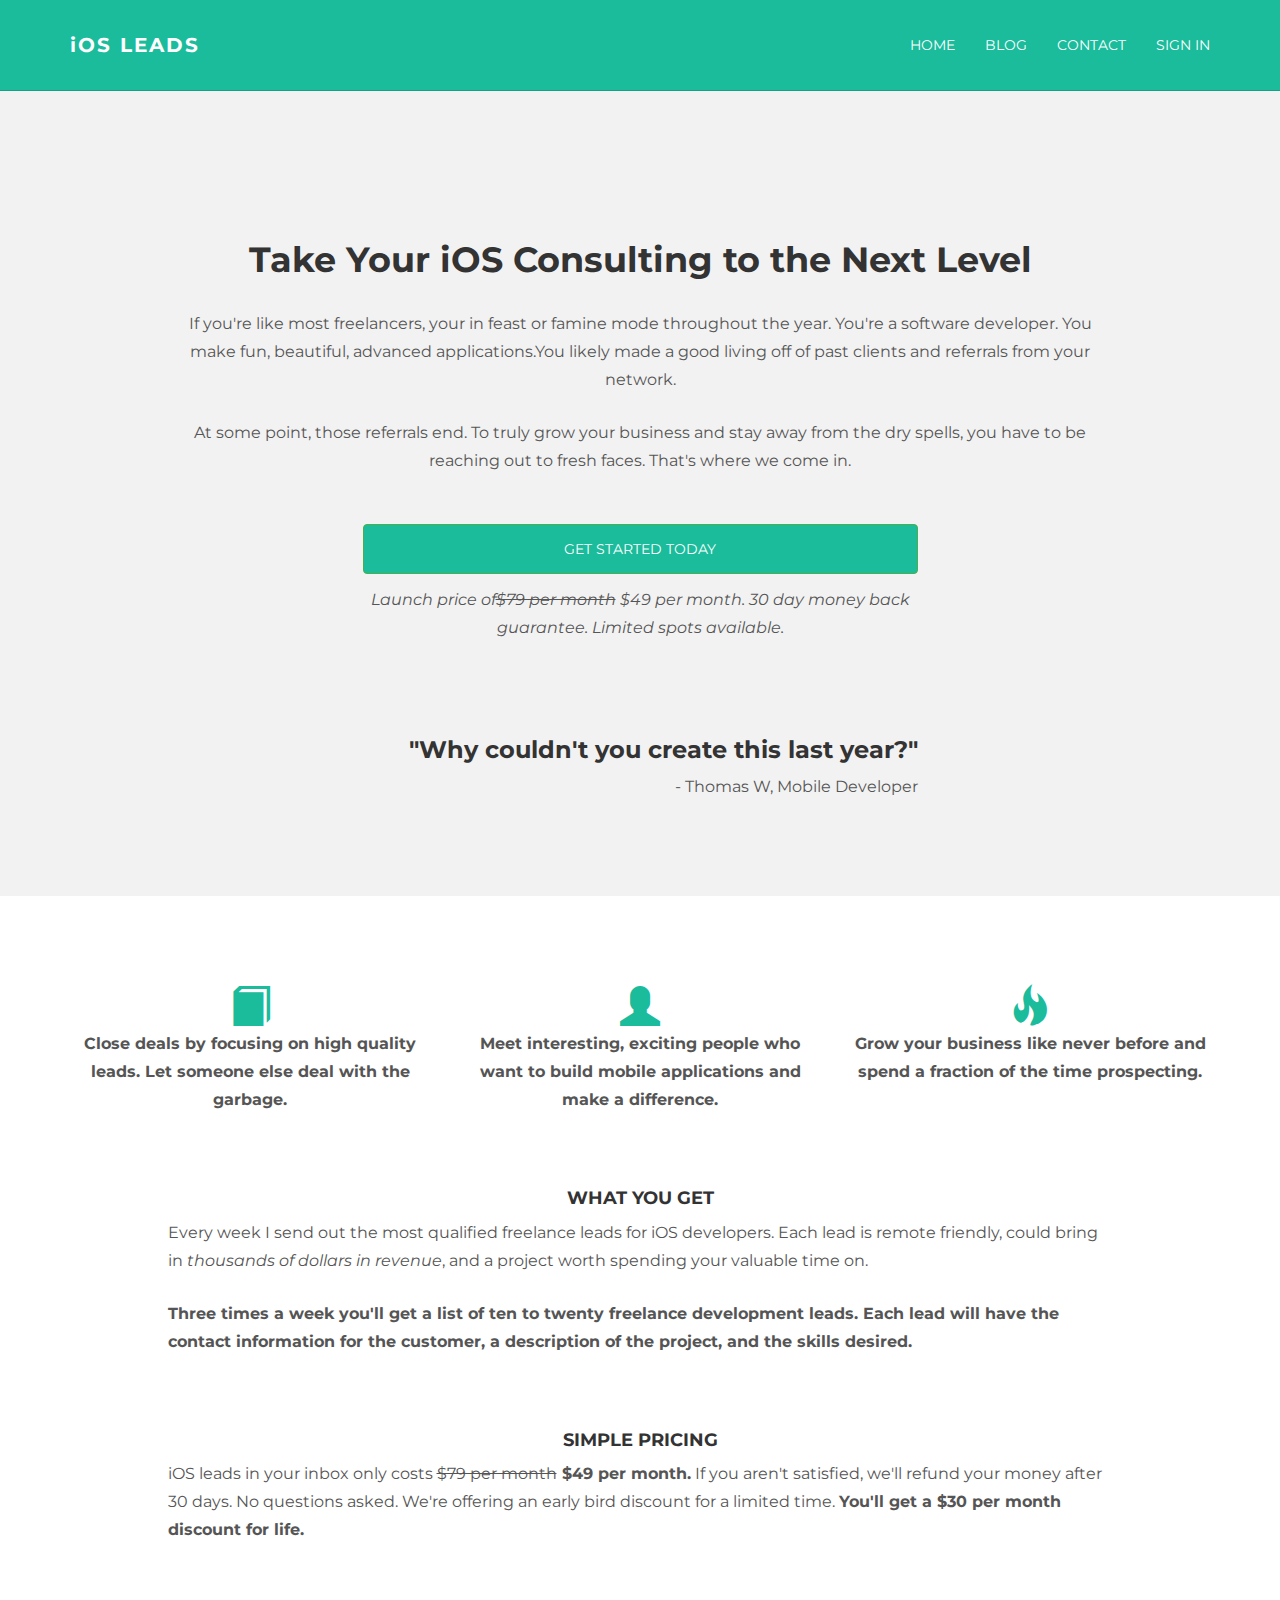
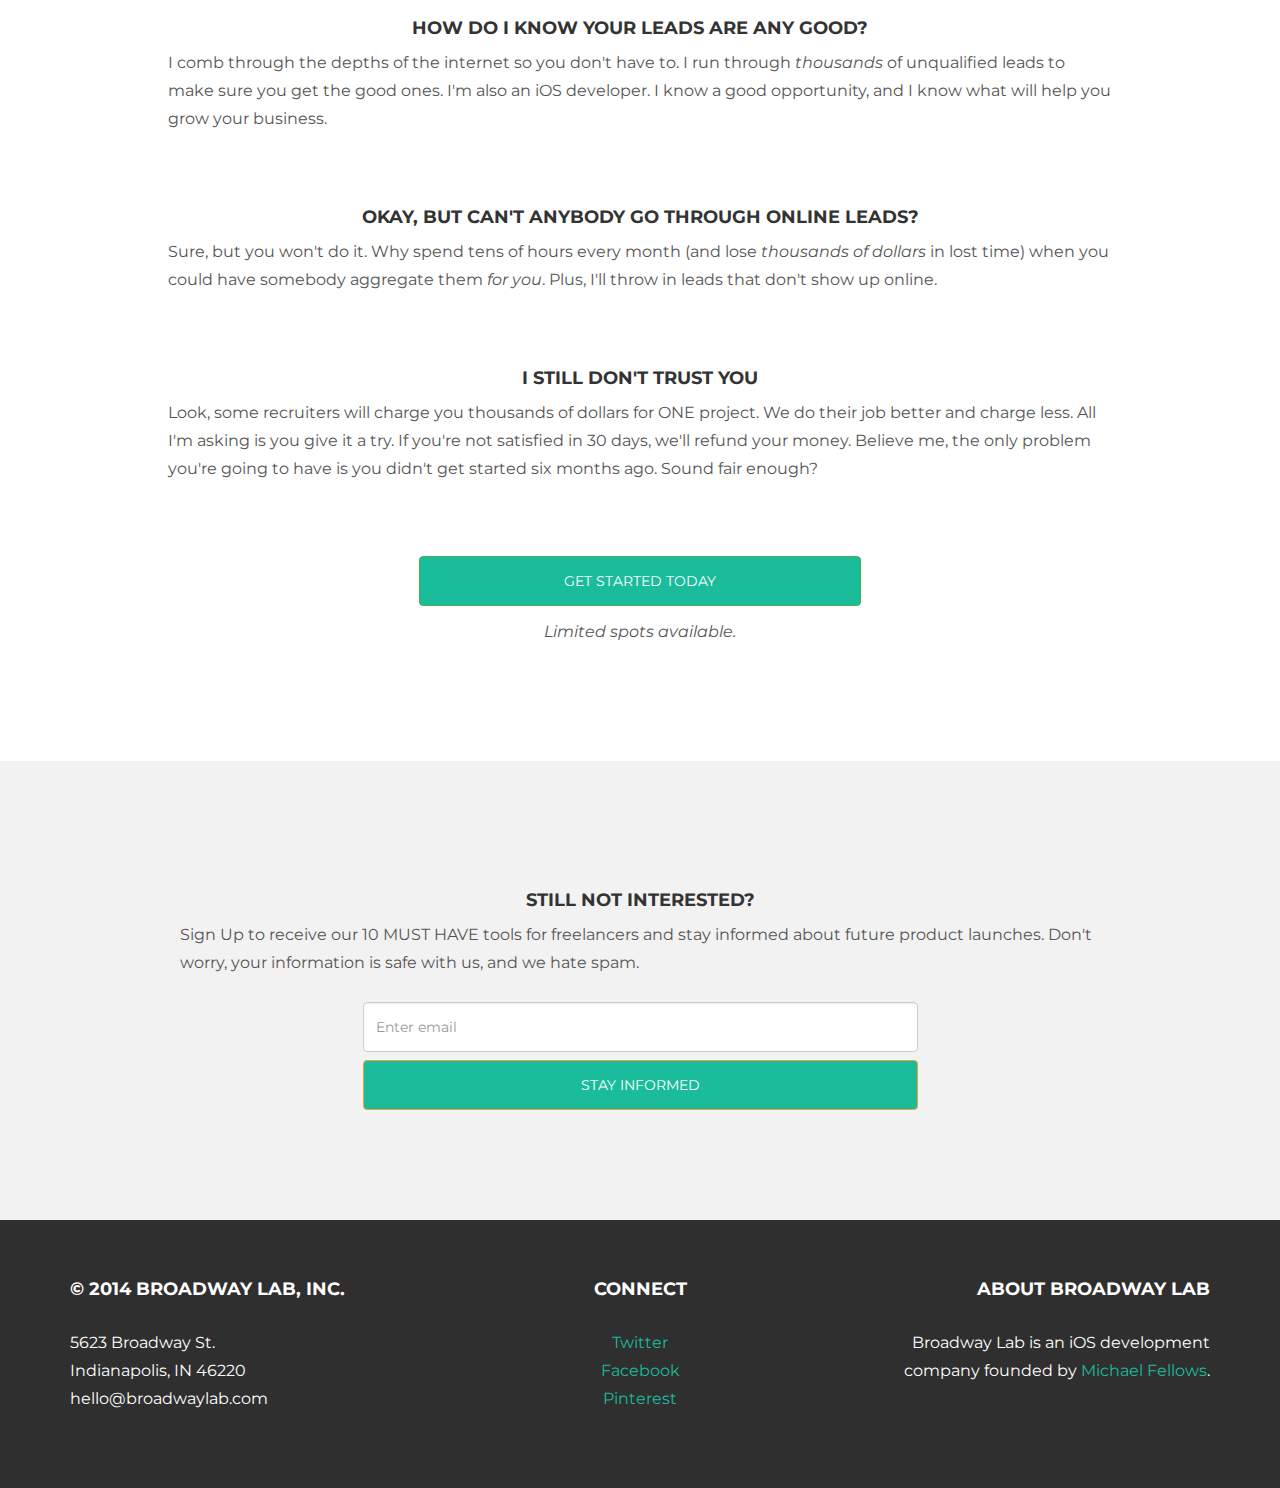
<file: index.html>
<!DOCTYPE html>
<html lang="en">
  <head>
    <meta charset="utf-8">
    <meta http-equiv="X-UA-Compatible" content="IE=edge">
    <meta name="viewport" content="width=device-width, initial-scale=1.0">
    <meta name="description" content="">
    <meta name="author" content="">
    <link rel="shortcut icon" href="../../docs-assets/ico/favicon.png">

    <title>iOS Leads - Curated Leads for Developers</title>

    <!-- Bootstrap core CSS -->
    <link href="assets/css/bootstrap.css" rel="stylesheet">


    <!-- Custom styles for this template -->
    <link href="assets/css/main.css" rel="stylesheet">

    <script src="https://code.jquery.com/jquery-1.10.2.min.js"></script>

    <script type="text/javascript">
      window.MemberfulOptions = {site: "https://broadwaylab.memberful.com"};

      (function() {
        var s   = document.createElement('script');

        s.type  = 'text/javascript';
        s.async = true;
        s.src   = 'https://d35xxde4fgg0cx.cloudfront.net/assets/embedded.js';

        setup = function() { window.MemberfulEmbedded.setup(); }

        if(s.addEventListener) { s.addEventListener("load", setup, false); } else { s.attachEvent("onload", setup); }

        ( document.getElementsByTagName('head')[0] || document.getElementsByTagName('body')[0] ).appendChild( s );
      })();
    </script>

    <script>
      (function(i,s,o,g,r,a,m){i['GoogleAnalyticsObject']=r;i[r]=i[r]||function(){
      (i[r].q=i[r].q||[]).push(arguments)},i[r].l=1*new Date();a=s.createElement(o),
      m=s.getElementsByTagName(o)[0];a.async=1;a.src=g;m.parentNode.insertBefore(a,m)
      })(window,document,'script','//www.google-analytics.com/analytics.js','ga');

      ga('create', 'UA-48071419-1', 'iosleads.com');
      ga('send', 'pageview');

    </script>

    <style type="text/css">
    	.pad-top {
    		padding-top: 50px; 
    	}


    </style>

    <!-- HTML5 shim and Respond.js IE8 support of HTML5 elements and media queries -->
    <!--[if lt IE 9]>
      <script src="https://oss.maxcdn.com/libs/html5shiv/3.7.0/html5shiv.js"></script>
      <script src="https://oss.maxcdn.com/libs/respond.js/1.3.0/respond.min.js"></script>
    <![endif]-->
  </head>

  <body>

    <!-- Static navbar -->
    <div class="navbar navbar-inverse navbar-static-top">
      <div class="container">
        <div class="navbar-header">
          <button type="button" class="navbar-toggle" data-toggle="collapse" data-target=".navbar-collapse">
            <span class="icon-bar"></span>
            <span class="icon-bar"></span>
            <span class="icon-bar"></span>
          </button>
          <a class="navbar-brand" href="index.html">iOS LEADS</a>
        </div>
        <div class="navbar-collapse collapse">
          <ul class="nav navbar-nav navbar-right">
            <li><a href="index.html">HOME</a></li>
            <li><a href="http://www.mafellows.com">BLOG</a></li>
            <li><a href="mailto:hello@broadwaylab.com?subject=iOS Leads&Body=Hey Michael!">CONTACT</a></li>
            <li><a href="https://broadwaylab.memberful.com/auth/sign_in">SIGN IN</a></li>
          </ul>
        </div><!--/.nav-collapse -->
      </div>
    </div>

	<!-- +++++ Welcome Section +++++ -->
	<div id="ww">
	    <div class="container">
			<div class="row">      

				<div class="col-lg-10 col-lg-offset-1 centered pad-top">
					<h1>Take Your iOS Consulting to the Next Level</h1>
					<p>If you're like most freelancers, your in feast or famine mode throughout the year. You're a software developer. You make fun, beautiful, advanced applications.You likely made a good living off of past clients and referrals from your network. <p>At some point, those referrals end. To truly grow your business and stay away from the dry spells, you have to be reaching out to fresh faces. That's where we come in.</p>				
				</div><!-- /col-lg-8 -->

        <div class="col-lg-6 col-lg-offset-3" style="padding-top:24px;"> 
          <a href="https://broadwaylab.memberful.com/orders/new?plan=1427">
            <button class="btn btn-success" style="width:100%; background-color:#1abc9c ;  height:50px;">
            GET STARTED TODAY</button>
          </a>
          <p style="padding-top:12px; text-align:center;"><i>Launch price of<strike>$79 per month</strike> $49 per month. 30 day money back guarantee. Limited spots available.</i></p>
        </div>

				<div class="col-lg-6 col-lg-offset-3 centered pad-top">
					<h3 style="text-align:right;">"Why couldn't you create this last year?"</h3>
					<p style="text-align:right;">- Thomas W, Mobile Developer</p>
				</div>


			</div><!-- /row -->
	    </div> <!-- /container -->
	</div><!-- /ww -->
	
	
	<!-- +++++ Information Section +++++ -->
	
	<div class="container pt">
		<div class="row mt centered">	
			<div class="col-lg-4">
				<span class="glyphicon glyphicon-book"></span>
				<p><b>Close deals by focusing on high quality leads. Let someone else deal with the garbage.</b></p>
			</div>
			
			<div class="col-lg-4">
				<span class="glyphicon glyphicon-user"></span>
				<p><b>Meet interesting, exciting people who want to build mobile applications and make a difference.</b></p>
			</div>

			<div class="col-lg-4">
				<span class="glyphicon glyphicon-fire"></span>
				<p><b>Grow your business like never before and spend a fraction of the time prospecting.</b></p>
			</div>
		</div><!-- /row -->
		
		<div class="row mt">
			<div class="col-lg-10 col-lg-offset-1">
				<h4 class="text-center">WHAT YOU GET</h4>
				<p>Every week I send out the most qualified freelance leads for iOS developers. Each lead is remote friendly, could bring in <i>thousands of dollars in revenue</i>, and a project worth spending your valuable time on.</p>

				<p><b>Three times a week you'll get a list of ten to twenty freelance development leads. Each lead will have the contact information for the customer, a description of the project, and the skills desired.</b></p>

        <h4 class="text-center pad-top">SIMPLE PRICING</h4>
        <p>iOS leads in your inbox only costs <strike>$79 per month</strike><strong> $49 per month.</strong> If you aren't satisfied, we'll refund your money after 30 days. No questions asked. We're offering an early bird discount for a limited time. <strong>You'll get a $30 per month discount for life.</strong></p>

				<h4 class="text-center pad-top">HOW DO I KNOW YOUR LEADS ARE ANY GOOD?</h4>
				<p>I comb through the depths of the internet so you don't have to. I run through <i>thousands</i> of unqualified leads to make sure you get the good ones. I'm also an iOS developer. I know a good opportunity, and I know what will help you grow your business.</p>

				<h4 class="text-center pad-top">OKAY, BUT CAN'T ANYBODY GO THROUGH ONLINE LEADS?</h4>
				<p>Sure, but you won't do it. Why spend tens of hours every month (and lose <i>thousands of dollars</i> in lost time) when you could have somebody aggregate them <i>for you</i>. Plus, I'll throw in leads that don't show up online.</p>

				<h4 class="text-center pad-top">I STILL DON'T TRUST YOU</h4>
				<p>Look, some recruiters will charge you thousands of dollars for ONE project. We do their job better and charge less. All I'm asking is you give it a try. If you're not satisfied in 30 days, we'll refund your money. Believe me, the only problem you're going to have is you didn't get started six months ago. Sound fair enough?</p><br /><br />


        <div class="col-lg-6 col-lg-offset-3" style="padding-top:8px;"> 
          <a href="https://broadwaylab.memberful.com/orders/new?plan=1427">
            <button class="btn btn-success" style="width:100%; background-color:#1abc9c ;  height:50px;">
            GET STARTED TODAY</button>
          </a>
          <p style="padding-top:12px; text-align:center;"><i>Limited spots available.</i></p>
        </div>

        
			</div><!-- /colg-lg-12 -->
		</div><!-- /row -->
	</div><!-- /container -->

  <div id="ww">
    <div class="container">
      <div class="col-lg-10 col-lg-offset-1">
        <h4 class="text-center pad-top">STILL NOT INTERESTED?</h4>
        <p>Sign Up to receive our 10 MUST HAVE tools for freelancers and stay informed about future product launches. Don't worry, your information is safe with us, and we hate spam.</p>
      </div>

        <div class="row mt centered pad-top">
          <!-- Begin MailChimp Signup Form -->
            <div id="mc_embed_signup">
              <form action="http://getideascribe.us6.list-manage.com/subscribe/post?u=42f0f0a9f2dc016ccc0270d94&amp;id=d2a5027901" method="post" id="mc-embedded-subscribe-form" name="mc-embedded-subscribe-form" class="validate" target="_blank" novalidate>
                
  
                <div class="col-lg-6 col-lg-offset-3">
                  <input type="email" value="" placeholder="Enter email" name="EMAIL" class="form-control" id="mce-EMAIL" style="height:50px;">
                </div>

                <div id="mce-responses" class="clear">
                  <div class="response" id="mce-error-response" style="display:none"></div>
                  <div class="response" id="mce-success-response" style="display:none"></div>
                </div>    <!-- real people should not fill this in and expect good things - do not remove this or risk form bot signups-->
                  <div style="position: absolute; left: -5000px;"><input type="text" name="b_42f0f0a9f2dc016ccc0270d94_d2a5027901" value=""></div>
                <div class="col-lg-6 col-lg-offset-3" style="padding-top:8px;"> 
                  <input type="submit" value="STAY INFORMED" name="subscribe" id="mc-embedded-subscribe" class="btn btn-warning " style="width:100%; background-color:#1abc9c; height:50px;">
                </div>
              </form>
            </div>
          <!-- End mailchimp form --> 
        </div>
    </div>
  </div>
	
	
	<!-- +++++ Footer Section +++++ -->
	
	<div id="footer">
		<div class="container">
			<div class="row">
				<div class="col-lg-4">
					<h4>&copy 2014 BROADWAY LAB, INC.</h4>
					<p>
						5623 Broadway St.<br/>
						Indianapolis, IN 46220<br/>
						hello@broadwaylab.com
					</p>
				</div><!-- /col-lg-4 -->
				
				<div class="col-lg-4" style="text-align:center;">
					<h4>Connect</h4>
					<p>
						<a href="https://twitter.com/mafellows">Twitter</a><br/>
						<a href="https://www.facebook.com/broadwaylab">Facebook</a><br/>
						<a href="http://www.pinterest.com/broadwaylab/">Pinterest</a>
					</p>
				</div><!-- /col-lg-4 -->
				
				<div class="col-lg-4" style="text-align:right;">
					<h4>About Broadway Lab</h4>
					<p>Broadway Lab is an iOS development company founded by <a href="http://www.mafellows.com">Michael Fellows</a>.</p>
				</div><!-- /col-lg-4 -->
			</div>
		
		</div>
	</div>
	

    <!-- Bootstrap core JavaScript
    ================================================== -->
    <!-- Placed at the end of the document so the pages load faster -->
    <script src="assets/js/bootstrap.min.js"></script>
  </body>
</html>
</file>
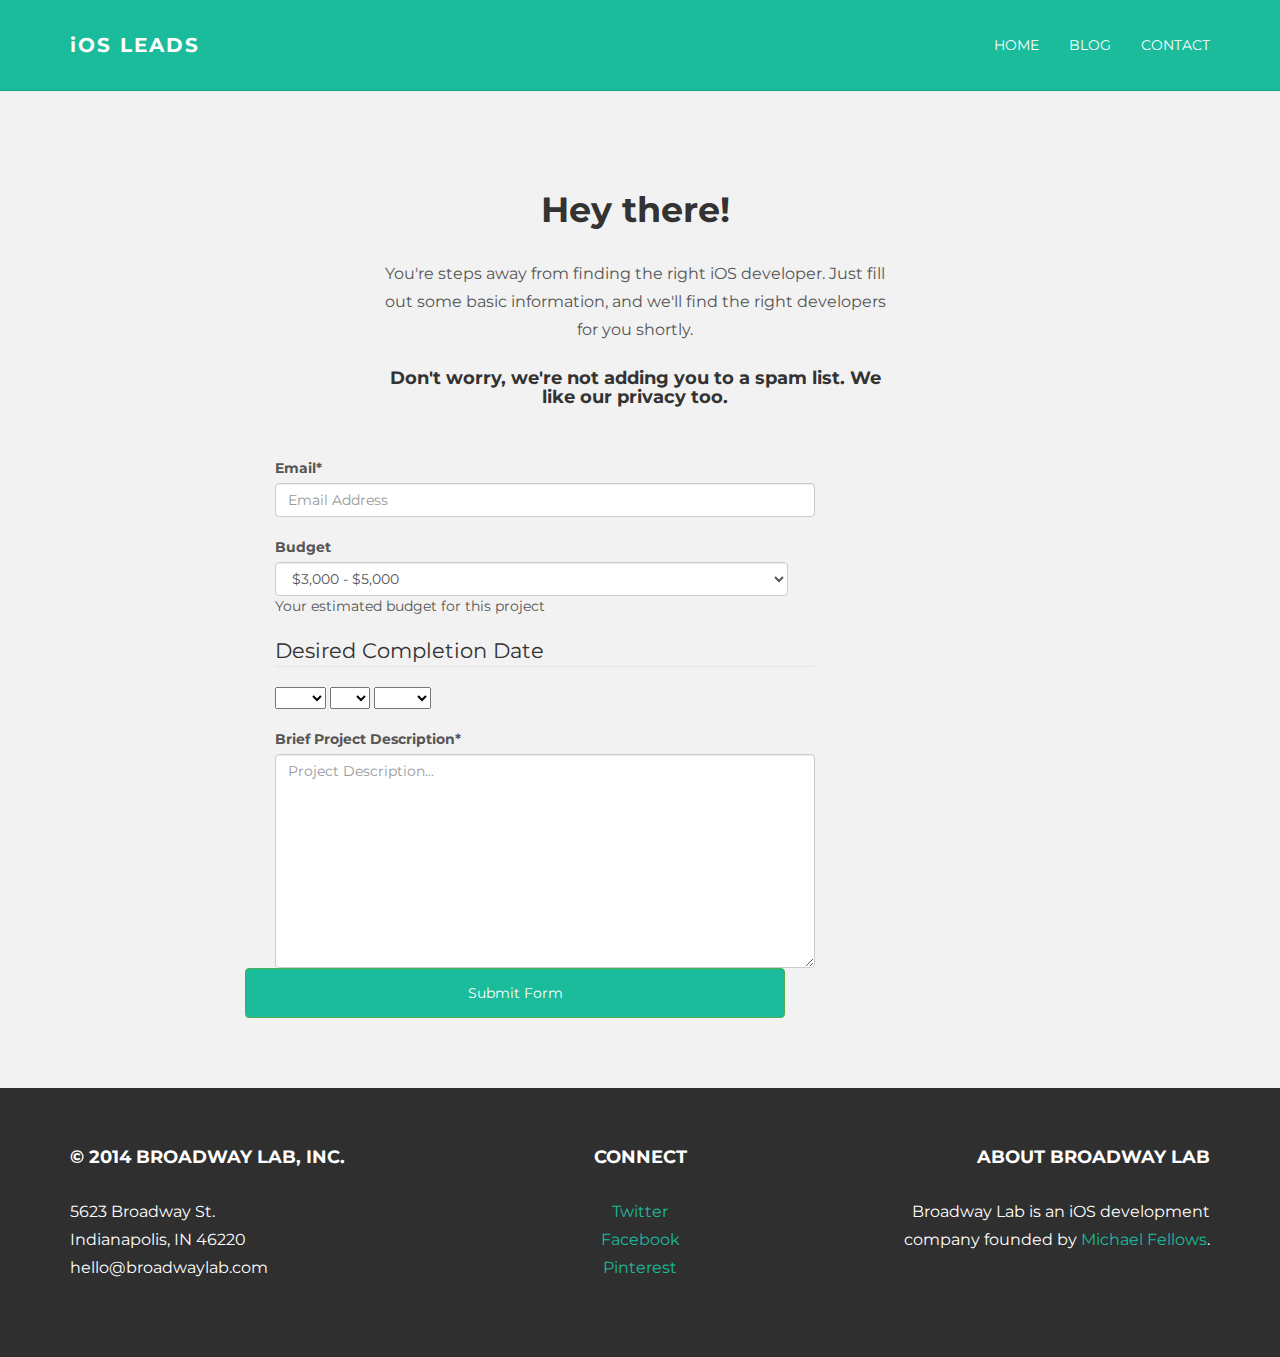
<file: form.html>
<!DOCTYPE html>
<html lang="en">
  <head>
    <meta charset="utf-8">
    <meta http-equiv="X-UA-Compatible" content="IE=edge">
    <meta name="viewport" content="width=device-width, initial-scale=1.0">
    <meta name="description" content="">
    <meta name="author" content="">
    <link rel="shortcut icon" href="../../docs-assets/ico/favicon.png">

    <title>iOS Leads - Curated Leads for Developers</title>

    <!-- Bootstrap core CSS -->
    <link href="assets/css/bootstrap.css" rel="stylesheet">


    <!-- Custom styles for this template -->
    <link href="assets/css/main.css" rel="stylesheet">

    <script src="https://code.jquery.com/jquery-1.10.2.min.js"></script>

    <style type="text/css">
      .pad-top {
        padding-top: 50px; 
      }


    </style>

    <!-- HTML5 shim and Respond.js IE8 support of HTML5 elements and media queries -->
    <!--[if lt IE 9]>
      <script src="https://oss.maxcdn.com/libs/html5shiv/3.7.0/html5shiv.js"></script>
      <script src="https://oss.maxcdn.com/libs/respond.js/1.3.0/respond.min.js"></script>
    <![endif]-->

    <!--[if IE]>
      <link rel="stylesheet" type="text/css" media="all" href="https://www.formstack.com/forms/css/3/ie.css?20140408" />
      <![endif]-->
      <!--[if IE 7]><link rel="stylesheet" type="text/css" media="all" href="https://www.formstack.com/forms/css/3/ie7.css" /><![endif]-->
      <!--[if IE 6]><link rel="stylesheet" type="text/css" media="all" href="https://www.formstack.com/forms/css/3/ie6fixes.css" />
    <![endif]-->

    <link rel="stylesheet" type="text/css" href="https://www.formstack.com/forms/css/3/reset.css?20140408" />
    <link rel="stylesheet" type="text/css" href="https://www.formstack.com/forms/css/3/default.css?20140408" />
    <link rel="stylesheet" type="text/css" href="https://www.formstack.com/forms/css/3/none.css" />
    <style type="text/css"></style> 
  </head>

  <body>

    <!-- Static navbar -->
    <div class="navbar navbar-inverse navbar-static-top">
      <div class="container">
        <div class="navbar-header">
          <button type="button" class="navbar-toggle" data-toggle="collapse" data-target=".navbar-collapse">
            <span class="icon-bar"></span>
            <span class="icon-bar"></span>
            <span class="icon-bar"></span>
          </button>
          <a class="navbar-brand" href="index.html">iOS LEADS</a>
        </div>
        <div class="navbar-collapse collapse">
          <ul class="nav navbar-nav navbar-right">
            <li><a href="index.html">HOME</a></li>
            <li><a href="http://www.mafellows.com">BLOG</a></li>
            <li><a href="mailto:hello@broadwaylab.com?subject=iOS Leads&Body=Hey Michael!">CONTACT</a></li>
          </ul>
        </div><!--/.nav-collapse -->
      </div>
    </div>

  <!-- +++++ Welcome Section +++++ -->
  <div id="ww">
      <div class="container">

        <div class="col-lg-6 col-lg-offset-2">
          <div class="col-lg-12 col-lg-offset-2 centered">
            <h1>Hey there!</h1>
            <p>You're steps away from finding the right iOS developer. Just fill out some basic information, and we'll find the right developers for you shortly.</p>
            <h4> Don't worry, we're not adding you to a spam list. We like our privacy too.</h4> 
            <br />
            <br />  
          </div>

          

        
        <form method="post" novalidate enctype="multipart/form-data" action="https://www.formstack.com/forms/index.php" class="fsForm fsSingleColumn fsMaxCol1" id="fsForm1730542">
        <input type="hidden" name="form" value="1730542" />
        <input type="hidden" name="viewkey" value="CHcrhG6qy4" />
        <input type="hidden" name="hidden_fields" id="hidden_fields1730542" value="" />
        <input type="hidden" name="_submit" value="1" />
        <input type="hidden" name="incomplete" id="incomplete1730542" value="" />
        <input type="hidden" name="style_version" value="3" />
        <div role="alert" id="requiredFieldsError" style="display:none;">Please fill in a valid value for all required fields</div>
        <div role="alert" id="invalidFormatError" style="display:none;">Please ensure all values are in a proper format.</div>
        <div role="alert" id="resumeConfirm" style="display:none;">Are you sure you want to leave this form and resume later?</div>
        <div role="alert" id="fileTypeAlert" style="display:none;">You must upload one of the following file types for the selected field:</div>
        <div role="alert" id="embedError" style="display:none;">There was an error displaying the form. Please copy and paste the embed code again.</div>
        <div role="alert" id="applyDiscountButton" style="display:none;">Apply Discount</div>
        <div role="alert" id="dcmYouSaved" style="display:none;">You saved</div>
        <div role="alert" id="dcmWithCode" style="display:none;">with code</div>
        <div role="alert" id="submitButtonText" style="display:none;">Submit</div>
        <div role="alert" id="submittingText" style="display:none;">Submitting</div>
        <div class="fsPage" id="fsPage1730542-1">
        <div class="fsSection fs1Col">
        <div id="fsRow1730542-1" class="fsRow fsFieldRow fsLastRow">
          <div class="fsRowBody fsCell fsFieldCell  fsFirst fsLast fsLabelVertical  fsSpan100 " id="fsCell25180882" lang="en">
            <label id="label25180882" class="fsLabel fsRequiredLabel" for="field25180882">Email<span class="fsRequiredMarker">*</span>                                            </label>
            <input type="email" id="field25180882" name="field25180882" size="50" required="required" placeholder="Email Address" title="Email Address" value="" class="form-control fsField fsFormatEmail fsRequired" aria-required="true" />
          </div>
        </div>

        <br />

        <div id="fsRow1730542-2" class="fsRow fsFieldRow fsLastRow">
        <div class="fsRowBody fsCell fsFieldCell  fsFirst fsLast fsLabelVertical  fsSpan100 " id="fsCell25180810" aria-describedby="fsSupporting25180810" lang="en">
        <label id="label25180810" class="fsLabel" for="field25180810">Budget                                            </label>
        <select id="field25180810" name="field25180810" size="1"   class="form-control fsField " style="width:95%">
        <option value="Less than $1,000" >Less than $1,000</option>
        <option value="$1,000 - $3,000" >$1,000 - $3,000</option>
        <option value="$3,000 - $5,000" selected="selected">$3,000 - $5,000</option>
        <option value="$5,000 - $10,000" >$5,000 - $10,000</option>
        <option value="$10,000 - $20,000" >$10,000 - $20,000</option>
        <option value="$20,000 - $50,000" >$20,000 - $50,000</option>
        <option value="$50,000+" >$50,000+</option>
        </select>
        <div id="fsSupporting25180810" class="fsSupporting">Your estimated budget for this project</div>
        </div>
        </div>

        <br /> 

        <div id="fsRow1730542-3" class="fsRow fsFieldRow fsLastRow">
        <div class="fsRowBody fsCell fsFieldCell  fsFirst fsLast fsLabelVertical  fsSpan100 " id="fsCell25180867" lang="en">
        <fieldset id="label25180867">
        <legend class="fsLabel fsLabelVertical"><span>Desired Completion Date</span></legend>
        <div class="fieldset-content">
        <!-- Used to pull in url for jquery -->
        <span style="display:none;" id="fsCalendar25180867ImageUrl">https://www.formstack.com/forms/images/2/calendar.png</span>
        <input type="hidden" id="field25180867Format" name="field25180867Format" value="MDY" />
        <div class="hidden"><label for="field25180867M">Month</label></div>
        <select id="field25180867M" name="field25180867M" class="fsField">
        <option value="" selected="selected"> </option>
        <option value="Jan">Jan</option>
        <option value="Feb">Feb</option>
        <option value="Mar">Mar</option>
        <option value="Apr">Apr</option>
        <option value="May">May</option>
        <option value="Jun">Jun</option>
        <option value="Jul">Jul</option>
        <option value="Aug">Aug</option>
        <option value="Sep">Sep</option>
        <option value="Oct">Oct</option>
        <option value="Nov">Nov</option>
        <option value="Dec">Dec</option>
        </select>
        <div class="hidden"><label for="field25180867D">Day</label></div>
        <select id="field25180867D" name="field25180867D" class="fsField">
        <option value="" selected="selected"> </option>
        <option value="01" >01</option>
        <option value="02" >02</option>
        <option value="03" >03</option>
        <option value="04" >04</option>
        <option value="05" >05</option>
        <option value="06" >06</option>
        <option value="07" >07</option>
        <option value="08" >08</option>
        <option value="09" >09</option>
        <option value="10" >10</option>
        <option value="11" >11</option>
        <option value="12" >12</option>
        <option value="13" >13</option>
        <option value="14" >14</option>
        <option value="15" >15</option>
        <option value="16" >16</option>
        <option value="17" >17</option>
        <option value="18" >18</option>
        <option value="19" >19</option>
        <option value="20" >20</option>
        <option value="21" >21</option>
        <option value="22" >22</option>
        <option value="23" >23</option>
        <option value="24" >24</option>
        <option value="25" >25</option>
        <option value="26" >26</option>
        <option value="27" >27</option>
        <option value="28" >28</option>
        <option value="29" >29</option>
        <option value="30" >30</option>
        <option value="31" >31</option>
        </select>
        <div class="hidden"><label for="field25180867Y">Year</label></div>
        <select id="field25180867Y" name="field25180867Y" class="fsField">
        <option value="" selected="selected"> </option>
        <option value="2009" >2009</option>
        <option value="2010" >2010</option>
        <option value="2011" >2011</option>
        <option value="2012" >2012</option>
        <option value="2013" >2013</option>
        <option value="2014" >2014</option>
        <option value="2015" >2015</option>
        <option value="2016" >2016</option>
        <option value="2017" >2017</option>
        <option value="2018" >2018</option>
        <option value="2019" >2019</option>
        </select>
        <input type="text" id="fsCalendar25180867Link" class="fsCalendarPickerLink" style="display:none;" />
        <div id="fsCalendar25180867" class="fsCalendar" style=" position:absolute"></div>
        </div></fieldset>
        </div>
        </div>

        <br /> 


        <div id="fsRow1730542-4" class="fsRow fsFieldRow fsLastRow">
        <div class="fsRowBody fsCell fsFieldCell  fsFirst fsLast fsLabelVertical  fsSpan100 " id="fsCell25180926" lang="en">
        <label id="label25180926" class="fsLabel fsRequiredLabel" for="field25180926">Brief Project Description<span class="fsRequiredMarker">*</span>                                            </label>
        <textarea id="field25180926" name="field25180926" rows="10" cols="50" required placeholder="Project Description..." title="Project Description..." class="form-control fsField fsRequired" aria-required="true"></textarea>
        </div>
        </div>
        </div>
        </div>
        <div id="fsSubmit1730542" class="fsSubmit fsPagination" >
        <button type="button" id="fsPreviousButton1730542" class="fsPreviousButton" value="Previous Page" style="display:none; "><span class="fsFull">Previous</span><span class="fsSlim">&larr;</span></button>
        <button type="button" id="fsNextButton1730542" class="fsNextButton" value="Next Page" style="display:none; "><span class="fsFull">Next</span><span class="fsSlim">&rarr;</span></button>
        <input id="fsSubmitButton1730542" class="btn btn-success" style="width:100%; background-color:#1abc9c;  height:50px; margin-left: -30px;"
        type="submit"
        value="Submit Form" />
        <div class="clear"></div>
        </div>
        <script type="text/javascript" src="https://www.formstack.com/forms/js/3/jquery.min.js"></script>
        <link href="https://www.formstack.com/forms/css/3/jquery-ui.css?20140408" rel="stylesheet" type="text/css" />
        <script type="text/javascript" src="https://www.formstack.com/forms/js/3/jquery-ui.min.js?20140408"></script>
        <script type="text/javascript" src="https://www.formstack.com/forms/js/3/scripts.js?20140408"></script>
        <script type="text/javascript">
        if(window.addEventListener) {
        window.addEventListener('load', loadFormstack, false);
        } else if(window.attachEvent) {
        window.attachEvent('onload', loadFormstack);
        } else {
        loadFormstack();
        }
        function loadFormstack() {
        var form1730542 = new Formstack.Form(1730542);
        form1730542.logicFields = [];
        form1730542.calcFields = [];
        form1730542.init();
        window.form1730542 = form1730542;
        };
        </script>
        </form>
        </div> 


      
      </div> <!-- /container -->
  </div><!-- /ww -->
  
  
  <!-- +++++ Footer Section +++++ -->
  
  <div id="footer">
    <div class="container">
      <div class="row">
        <div class="col-lg-4">
          <h4>&copy 2014 BROADWAY LAB, INC.</h4>
          <p>
            5623 Broadway St.<br/>
            Indianapolis, IN 46220<br/>
            hello@broadwaylab.com
          </p>
        </div><!-- /col-lg-4 -->
        
        <div class="col-lg-4" style="text-align:center;">
          <h4>Connect</h4>
          <p>
            <a href="#">Twitter</a><br/>
            <a href="#">Facebook</a><br/>
            <a href="#">Pinterest</a>
          </p>
        </div><!-- /col-lg-4 -->
        
        <div class="col-lg-4" style="text-align:right;">
          <h4>About Broadway Lab</h4>
          <p>Broadway Lab is an iOS development company founded by <a href="http://www.mafellows.com">Michael Fellows</a>.</p>
        </div><!-- /col-lg-4 -->
      </div>
    
    </div>
  </div>
  

    <!-- Bootstrap core JavaScript
    ================================================== -->
    <!-- Placed at the end of the document so the pages load faster -->
    <script src="assets/js/bootstrap.min.js"></script>
  </body>
</html>
</file>
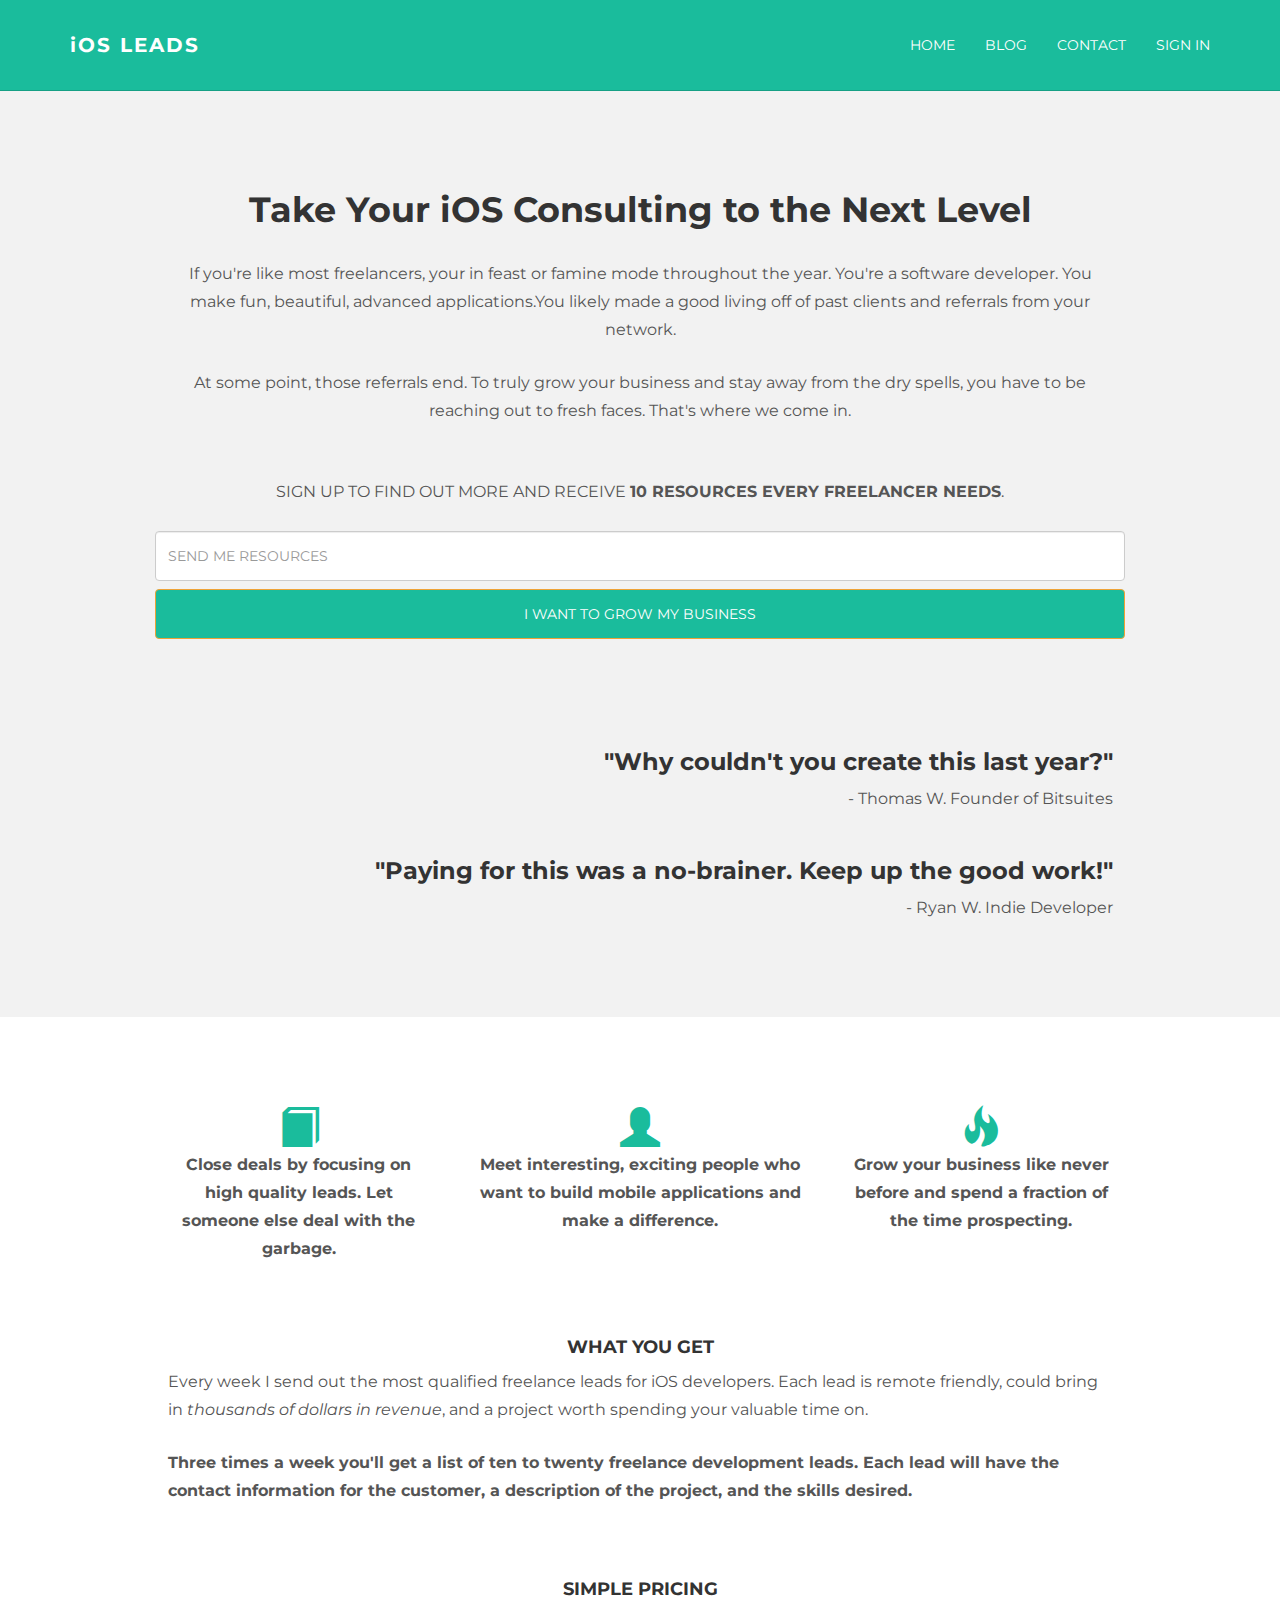
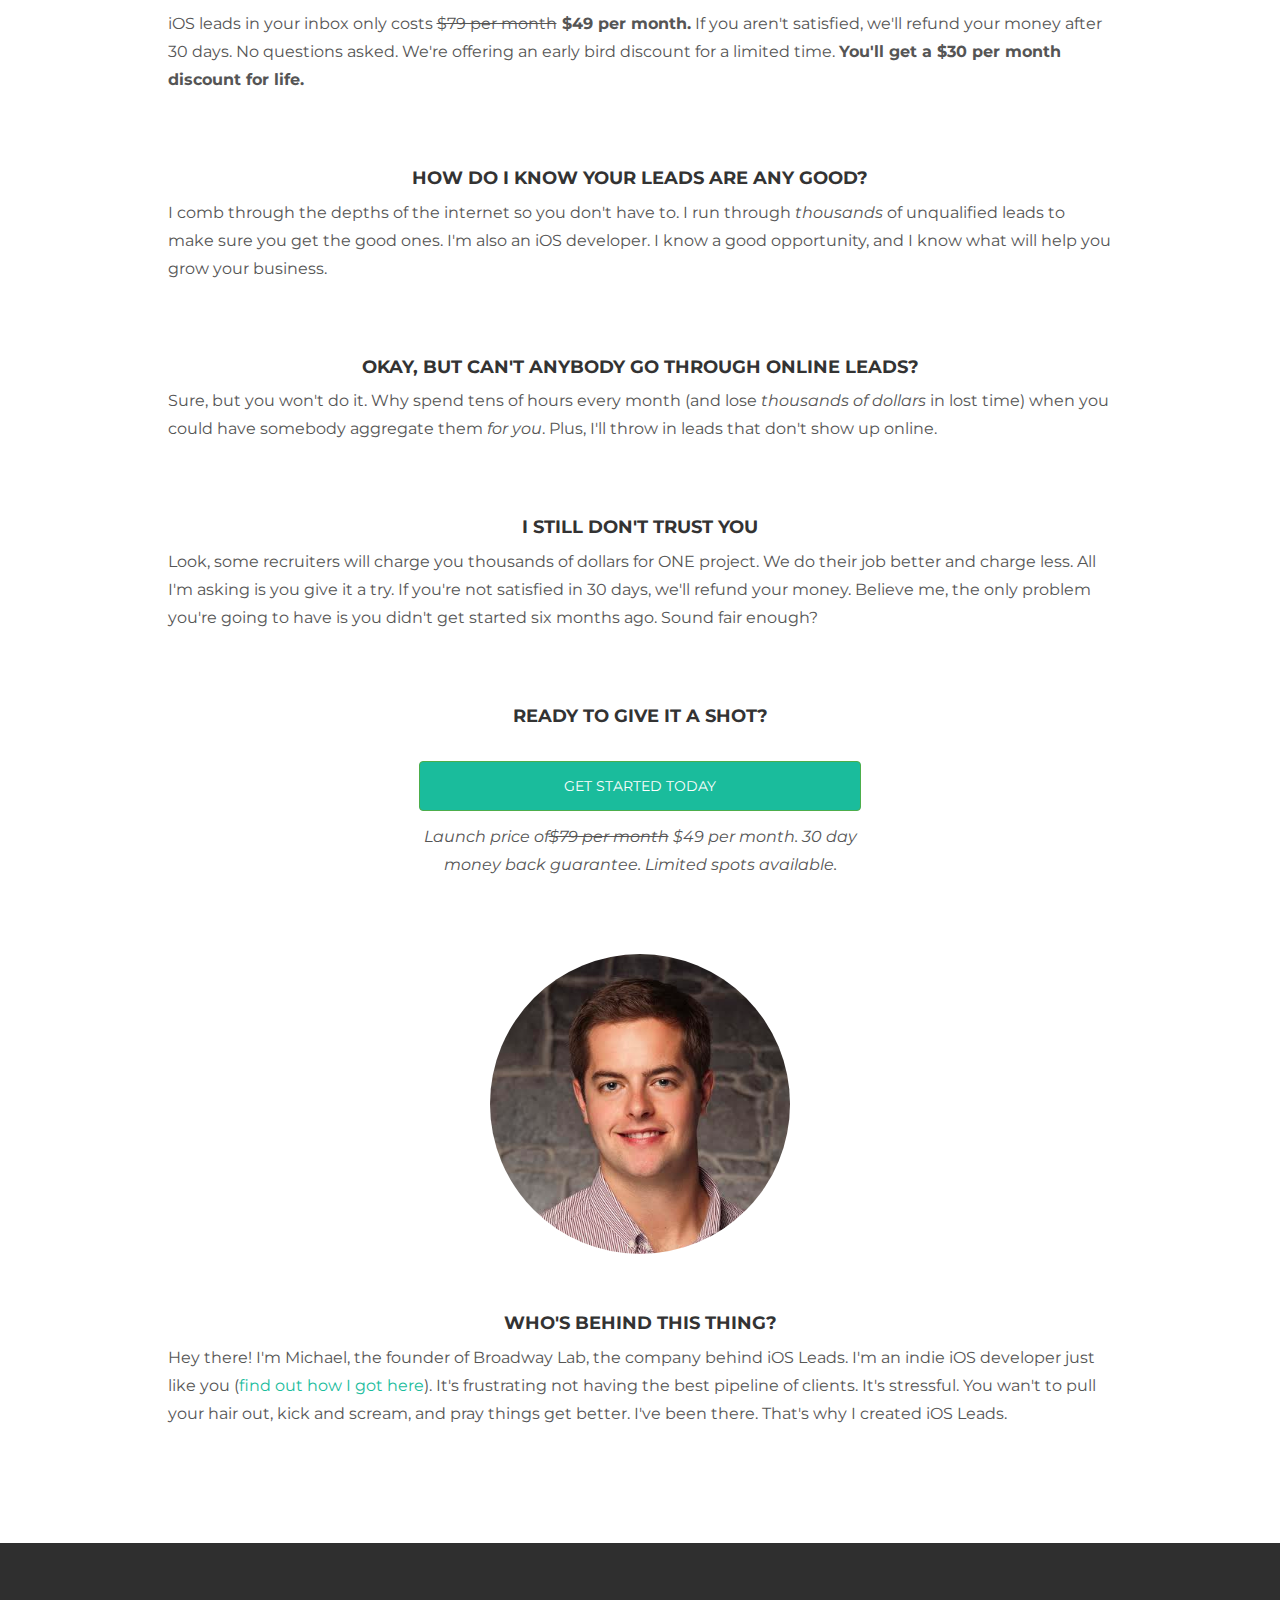
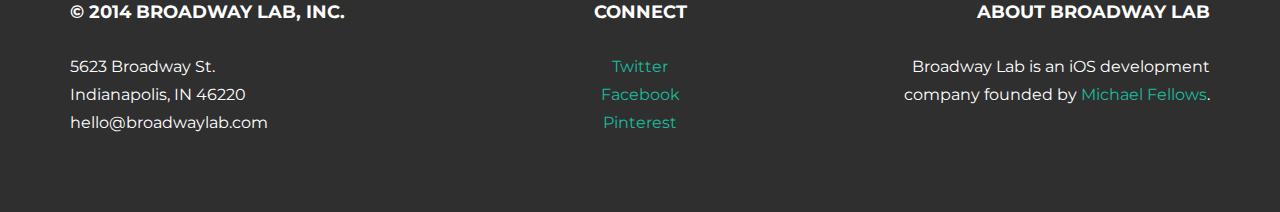
<file: info.html>
<!DOCTYPE html>
<html lang="en">
  <head>
    <meta charset="utf-8">
    <meta http-equiv="X-UA-Compatible" content="IE=edge">
    <meta name="viewport" content="width=device-width, initial-scale=1.0">
    <meta name="description" content="">
    <meta name="author" content="">
    <link rel="shortcut icon" href="../../docs-assets/ico/favicon.png">

    <title>iOS Leads - Curated Leads for Developers</title>

    <!-- Bootstrap core CSS -->
    <link href="assets/css/bootstrap.css" rel="stylesheet">


    <!-- Custom styles for this template -->
    <link href="assets/css/main.css" rel="stylesheet">

    <script src="https://code.jquery.com/jquery-1.10.2.min.js"></script>

    <script type="text/javascript">
      window.MemberfulOptions = {site: "https://broadwaylab.memberful.com"};

      (function() {
        var s   = document.createElement('script');

        s.type  = 'text/javascript';
        s.async = true;
        s.src   = 'https://d35xxde4fgg0cx.cloudfront.net/assets/embedded.js';

        setup = function() { window.MemberfulEmbedded.setup(); }

        if(s.addEventListener) { s.addEventListener("load", setup, false); } else { s.attachEvent("onload", setup); }

        ( document.getElementsByTagName('head')[0] || document.getElementsByTagName('body')[0] ).appendChild( s );
      })();
    </script>

    <script>
      (function(i,s,o,g,r,a,m){i['GoogleAnalyticsObject']=r;i[r]=i[r]||function(){
      (i[r].q=i[r].q||[]).push(arguments)},i[r].l=1*new Date();a=s.createElement(o),
      m=s.getElementsByTagName(o)[0];a.async=1;a.src=g;m.parentNode.insertBefore(a,m)
      })(window,document,'script','//www.google-analytics.com/analytics.js','ga');

      ga('create', 'UA-48071419-1', 'iosleads.com');
      ga('send', 'pageview');

    </script>

    <style type="text/css">
      .pad-top {
        padding-top: 50px; 
      }


    </style>

    <!-- HTML5 shim and Respond.js IE8 support of HTML5 elements and media queries -->
    <!--[if lt IE 9]>
      <script src="https://oss.maxcdn.com/libs/html5shiv/3.7.0/html5shiv.js"></script>
      <script src="https://oss.maxcdn.com/libs/respond.js/1.3.0/respond.min.js"></script>
    <![endif]-->
  </head>

  <body>

    <!-- Static navbar -->
    <div class="navbar navbar-inverse navbar-static-top">
      <div class="container">
        <div class="navbar-header">
          <button type="button" class="navbar-toggle" data-toggle="collapse" data-target=".navbar-collapse">
            <span class="icon-bar"></span>
            <span class="icon-bar"></span>
            <span class="icon-bar"></span>
          </button>
          <a class="navbar-brand" href="index.html">iOS LEADS</a>
        </div>
        <div class="navbar-collapse collapse">
          <ul class="nav navbar-nav navbar-right">
            <li><a href="index.html">HOME</a></li>
            <li><a href="http://www.mafellows.com">BLOG</a></li>
            <li><a href="mailto:hello@broadwaylab.com?subject=iOS Leads&Body=Hey Michael!">CONTACT</a></li>
            <li><a href="https://broadwaylab.memberful.com/auth/sign_in">SIGN IN</a></li>
          </ul>
        </div><!--/.nav-collapse -->
      </div>
    </div>

  <!-- +++++ Welcome Section +++++ -->
  <div id="ww">
      <div class="container">
      <div class="row">      

        <div class="col-lg-10 col-lg-offset-1 centered">
          <h1>Take Your iOS Consulting to the Next Level</h1>
          <p>If you're like most freelancers, your in feast or famine mode throughout the year. You're a software developer. You make fun, beautiful, advanced applications.You likely made a good living off of past clients and referrals from your network. <p>At some point, those referrals end. To truly grow your business and stay away from the dry spells, you have to be reaching out to fresh faces. That's where we come in.</p> 
          <p><br />SIGN UP TO FIND OUT MORE AND RECEIVE <strong>10 RESOURCES EVERY FREELANCER NEEDS</strong>.</p>      
        </div><!-- /col-lg-8 -->

        <div class="row mt centered pad-top">
          <!-- Begin MailChimp Signup Form -->
            <div id="mc_embed_signup">
              <form action="http://getideascribe.us6.list-manage.com/subscribe/post?u=42f0f0a9f2dc016ccc0270d94&amp;id=d2a5027901" method="post" id="mc-embedded-subscribe-form" name="mc-embedded-subscribe-form" class="validate" target="_blank" novalidate>
                
  
                <div class="col-lg-10 col-lg-offset-1">
                  <input type="email" value="" placeholder="SEND ME RESOURCES" name="EMAIL" class="form-control" id="mce-EMAIL" style="height:50px;">
                </div>

                <div id="mce-responses" class="clear">
                  <div class="response" id="mce-error-response" style="display:none"></div>
                  <div class="response" id="mce-success-response" style="display:none"></div>
                </div>    <!-- real people should not fill this in and expect good things - do not remove this or risk form bot signups-->
                  <div style="position: absolute; left: -5000px;"><input type="text" name="b_42f0f0a9f2dc016ccc0270d94_d2a5027901" value=""></div>
                <div class="col-lg-10 col-lg-offset-1" style="padding-top:8px;"> 
                  <input type="submit" value="I WANT TO GROW MY BUSINESS" name="subscribe" id="mc-embedded-subscribe" class="btn btn-warning " style="width:100%; background-color:#1abc9c; height:50px;">
                </div>
              </form>
            </div>
          <!-- End mailchimp form --> 
        </div>

        <div class="col-lg-10 col-lg-offset-1 centered pad-top">
          <h3 style="text-align:right;">"Why couldn't you create this last year?"</h3>
          <p style="text-align:right;">- Thomas W. Founder of Bitsuites</p>
        </div>

        <div class="col-lg-10 col-lg-offset-1 centered">
          <h3 style="text-align:right;">"Paying for this was a no-brainer. Keep up the good work!"</h3>
          <p style="text-align:right;">- Ryan W. Indie Developer</p>
        </div>



      </div><!-- /row -->
      </div> <!-- /container -->
  </div><!-- /ww -->
  
  
  <!-- +++++ Information Section +++++ -->
  
  <div class="container pt">
    <div class="row mt centered"> 
      <div class="col-lg-3 col-lg-offset-1">
        <span class="glyphicon glyphicon-book"></span>
        <p><b>Close deals by focusing on high quality leads. Let someone else deal with the garbage.</b></p>
      </div>
      
      <div class="col-lg-4">
        <span class="glyphicon glyphicon-user"></span>
        <p><b>Meet interesting, exciting people who want to build mobile applications and make a difference.</b></p>
      </div>

      <div class="col-lg-3">
        <span class="glyphicon glyphicon-fire"></span>
        <p><b>Grow your business like never before and spend a fraction of the time prospecting.</b></p>
      </div>
    </div><!-- /row -->
    
    <div class="row mt">
      <div class="col-lg-10 col-lg-offset-1">
        <h4 class="text-center">WHAT YOU GET</h4>
        <p>Every week I send out the most qualified freelance leads for iOS developers. Each lead is remote friendly, could bring in <i>thousands of dollars in revenue</i>, and a project worth spending your valuable time on.</p>

        <p><b>Three times a week you'll get a list of ten to twenty freelance development leads. Each lead will have the contact information for the customer, a description of the project, and the skills desired.</b></p>

        <h4 class="text-center pad-top">SIMPLE PRICING</h4>
        <p>iOS leads in your inbox only costs <strike>$79 per month</strike><strong> $49 per month.</strong> If you aren't satisfied, we'll refund your money after 30 days. No questions asked. We're offering an early bird discount for a limited time. <strong>You'll get a $30 per month discount for life.</strong></p>

        <h4 class="text-center pad-top">HOW DO I KNOW YOUR LEADS ARE ANY GOOD?</h4>
        <p>I comb through the depths of the internet so you don't have to. I run through <i>thousands</i> of unqualified leads to make sure you get the good ones. I'm also an iOS developer. I know a good opportunity, and I know what will help you grow your business.</p>

        <h4 class="text-center pad-top">OKAY, BUT CAN'T ANYBODY GO THROUGH ONLINE LEADS?</h4>
        <p>Sure, but you won't do it. Why spend tens of hours every month (and lose <i>thousands of dollars</i> in lost time) when you could have somebody aggregate them <i>for you</i>. Plus, I'll throw in leads that don't show up online.</p>

        <h4 class="text-center pad-top">I STILL DON'T TRUST YOU</h4>
        <p>Look, some recruiters will charge you thousands of dollars for ONE project. We do their job better and charge less. All I'm asking is you give it a try. If you're not satisfied in 30 days, we'll refund your money. Believe me, the only problem you're going to have is you didn't get started six months ago. Sound fair enough?</p><br /><br />

        <h4 class="text-center">READY TO GIVE IT A SHOT?</h4>


        <div class="col-lg-6 col-lg-offset-3" style="padding-top:24px;"> 
          <a href="https://broadwaylab.memberful.com/orders/new?plan=1427">
            <button class="btn btn-success" style="width:100%; background-color:#1abc9c ;  height:50px;">
            GET STARTED TODAY</button>
          </a>
          <p style="padding-top:12px; text-align:center;"><i>Launch price of<strike>$79 per month</strike> $49 per month. 30 day money back guarantee. Limited spots available.</i></p>
        </div>
        
      </div><!-- /colg-lg-12 -->



      <div class="col-lg-10 col-lg-offset-1 pad-top">
        <center><img src="assets/img/avatar.png" style="height:300px;" class="img-circle"></center>
        <h4 class="text-center pad-top">WHO'S BEHIND THIS THING?</h4>
        <p>Hey there! I'm Michael, the founder of Broadway Lab, the company behind iOS Leads. I'm an indie iOS developer just like you (<a href="https://medium.com/entrepreneurs-corner/f1ee10d5e874">find out how I got here</a>). It's frustrating not having the best pipeline of clients. It's stressful. You wan't to pull your hair out, kick and scream, and pray things get better. I've been there. That's why I created iOS Leads.</p>
      </div>


    </div><!-- /row -->
  </div><!-- /container -->
  
  
  <!-- +++++ Footer Section +++++ -->
  
  <div id="footer">
    <div class="container">
      <div class="row">
        <div class="col-lg-4">
          <h4>&copy 2014 BROADWAY LAB, INC.</h4>
          <p>
            5623 Broadway St.<br/>
            Indianapolis, IN 46220<br/>
            hello@broadwaylab.com
          </p>
        </div><!-- /col-lg-4 -->
        
        <div class="col-lg-4" style="text-align:center;">
          <h4>Connect</h4>
          <p>
            <a href="https://twitter.com/mafellows">Twitter</a><br/>
            <a href="https://www.facebook.com/broadwaylab">Facebook</a><br/>
            <a href="http://www.pinterest.com/broadwaylab/">Pinterest</a>
          </p>
        </div><!-- /col-lg-4 -->
        
        <div class="col-lg-4" style="text-align:right;">
          <h4>About Broadway Lab</h4>
          <p>Broadway Lab is an iOS development company founded by <a href="http://www.mafellows.com">Michael Fellows</a>.</p>
        </div><!-- /col-lg-4 -->
      </div>
    
    </div>
  </div>
  

    <!-- Bootstrap core JavaScript
    ================================================== -->
    <!-- Placed at the end of the document so the pages load faster -->
    <script src="assets/js/bootstrap.min.js"></script>
  </body>
</html>
</file>
<file: assets/css/main.css>
/*
 * Author: Carlos Alvarez
 * URL: http://alvarez.is
 *
 * Project Name: STANLEY - Free Bootstrap 3 Theme
 * Version: 1.0
 * URL: http://blacktie.co
 */

@import url(http://fonts.googleapis.com/css?family=Montserrat:400,700);

body {
  	background-color: #ffffff;
  	font-family: 'Montserrat', sans-serif;
    font-weight: 400;
    font-size: 14px;
    color: #555;

    -webkit-font-smoothing: antialiased;
    -webkit-overflow-scrolling: touch;
}

/* Titles */
h1, h2, h3, h4, h5, h6 {
	font-family: 'Montserrat', sans-serif;
    font-weight: 700;
    color: #333;
}

h1 {
	font-size: 35px;
	margin-top: 30px;
	margin-bottom: 30px;
}



/* Paragraph & Typographic */
p {
    line-height: 28px;
    margin-bottom: 25px;
    font-size: 16px;
}

.centered {
    text-align: center;
}

/* Links */
a {
    color: #1abc9c;
    word-wrap: break-word;

    -webkit-transition: color 0.1s ease-in, background 0.1s ease-in;
    -moz-transition: color 0.1s ease-in, background 0.1s ease-in;
    -ms-transition: color 0.1s ease-in, background 0.1s ease-in;
    -o-transition: color 0.1s ease-in, background 0.1s ease-in;
    transition: color 0.1s ease-in, background 0.1s ease-in;
}

a:hover,
a:focus {
    color: #7b7b7b;
    text-decoration: none;
    outline: 0;
}

a:before,
a:after {
    -webkit-transition: color 0.1s ease-in, background 0.1s ease-in;
    -moz-transition: color 0.1s ease-in, background 0.1s ease-in;
    -ms-transition: color 0.1s ease-in, background 0.1s ease-in;
    -o-transition: color 0.1s ease-in, background 0.1s ease-in;
    transition: color 0.1s ease-in, background 0.1s ease-in;
}

 hr {
    display: block;
    height: 1px;
    border: 0;
    border-top: 1px solid #ccc;
    margin: 1em 0;
    padding: 0;
}


.navbar {
	text-transform: none;
	margin-bottom: 0px;
}

.navbar-inverse {
	padding-bottom: 20px;
	padding-top: 20px;
}

.navbar-inverse {
	background-color: #1abc9c;
	border-color: #16a085;
}

.navbar-inverse .navbar-nav > li > a {
	color: white;
}

.navbar-inverse .navbar-nav > li > a:hover {
	color: #222222;
}

.navbar-brand {
	font-weight: 700;
	font-size: 20px;
	letter-spacing: 2px;
}

.navbar-inverse .navbar-brand {
	color: white;
}

.navbar-inverse .navbar-toggle {
	border-color: transparent;
}

.progress-bar-theme {
  background-color: #1abc9c;
}


/* Helpers */

.mt {
	margin-top: 40px;
	margin-bottom: 40px;
}

.pt {
	padding-top: 50px;
	padding-bottom: 50px;
}


/* +++++ WRAP SECTIONS +++++ */

#ww {
	padding-top: 70px;
	padding-bottom: 70px;
	background-color: #f2f2f2;
}


#footer {
	background-color: #2f2f2f;
	padding-top: 50px;
	padding-bottom: 50px; 
}

#footer p {
	color: white;
}

#footer h4 {
	color: white;
	text-transform: uppercase;
	padding-bottom: 20px;
}


/* +++++ Color Wraps / Blog Page +++++ */

#grey {
	padding-top: 60px;
	padding-bottom: 60px;
	background-color: #f2f2f2;
}

#white {
	padding-top: 60px;
	padding-bottom: 60px;
	background-color: #ffffff;
}



/* Blog Date*/
bd {
	font-size: 12px;
	text-transform: uppercase;
	color: #d2d2d2;
	font-weight: 700;
}

/* Blog Author*/
ba {
	font-size: 12px;
	text-transform: uppercase;
}

/* Blog Quote */
.bq {
	font-size: 22px;
	padding-top: 30px;
}

/* Blog Tags */
bt {
	font-size: 12px;
}

/* ================== PORTFOLIO IMAGES HOVER EFFECT ================== */
/* Effects also are controled by hover.zoom.js */
.zoom { 
    display:block; 
    position:relative; 
    overflow:hidden; 
    background:transparent url(../img/loader.gif) no-repeat center;
}

    .zoom img { display:none }

        .zoomOverlay {
            position:absolute;
            top:0; left:0;
            bottom:0; right:0;
            display:none;
            background-image:url(../img/zoom.png);
            background-repeat:no-repeat;
            background-position:center;
        }

.zoom2 {
	opacity: 1;
}

.zoom2:hover {
	opacity: 0.5;
}

/* glyphicon Configuration */

.glyphicon {
	font-size: 40px;
	color: #1abc9c;
}
</file>
